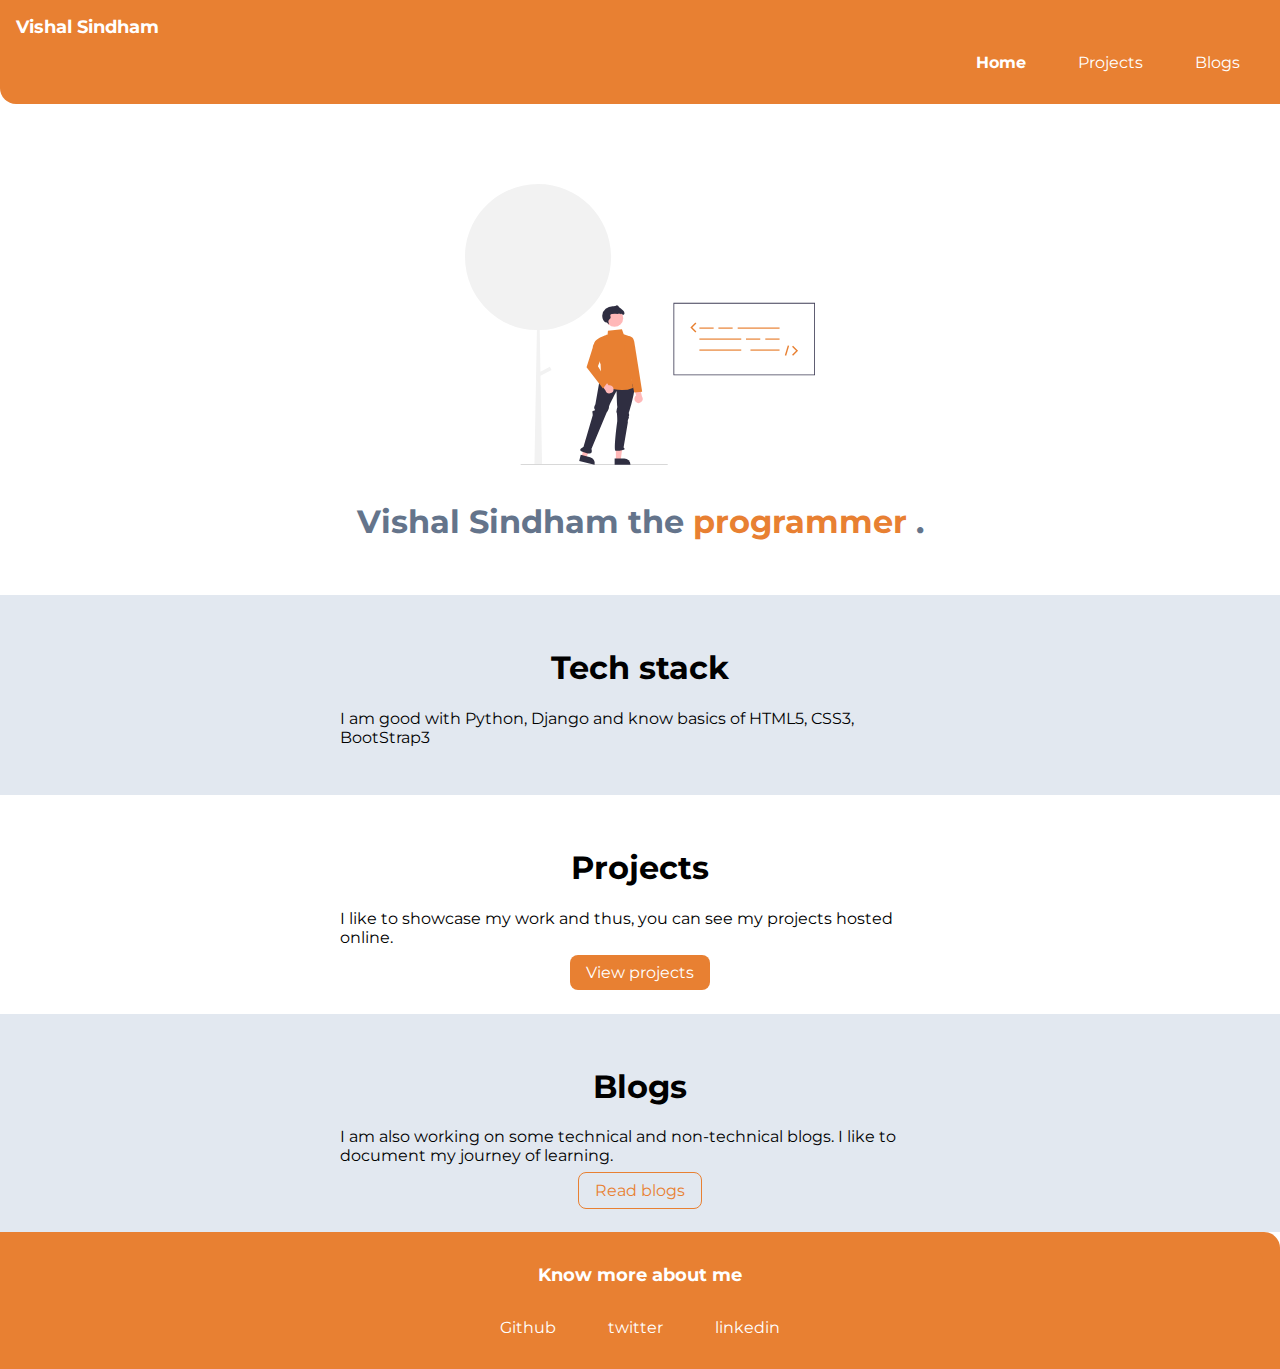
<file: index.html>
<!DOCTYPE html>
<html lang="en">
<head>
    <meta charset="UTF-8">
    <meta http-equiv="X-UA-Compatible" content="IE=edge">
    <meta name="viewport" content="width=device-width, initial-scale=1.0">
    <title>Vishal Sindham </title>
    <link href="/lib/styles.css" rel="stylesheet" />
</head>
<body>
    <nav class="navigation container">
        <div class="nav-brand" >Vishal Sindham</div>
        <ul class="list-non-bullet nav-pills">
            <li class="list-item-inline">
                <a class = "link link-active" href= "/">Home</a>
            </li>
            <li class="list-item-inline">
                <a class = "link" href = "/projects.html"> Projects</a>
            </li>
            <li class="list-item-inline">
                <a class = "link" href = "/blogs.html">Blogs</a>
            </li>
        </ul>
    </nav>

    <header class="hero">
        <img class="hero-image" src = "/images/hero.svg">
        <h1 class="hero-heading">Vishal Sindham the <span style="color: var(--primary-color);">programmer</span> .</h1>
    </header>

    <section class="section ow">
        <div class="container container-center">
            <h1>Tech stack</h1>
            <p>I am good with Python, Django and  know  basics of HTML5, CSS3, BootStrap3</p>
        </div>
       
    </section>

    <section class="section">
        <div class="container container-center">
            <h1>Projects</h1>
            <p>I like to showcase my work and thus, you can see my projects hosted online.</p>
            <center><a class="link link-primary" href = "projects.html">View projects</a></center>
        </div>
       
    </section>

    <section class="section ow">
        <div class="container container-center">
            <h1>Blogs</h1>
            <p>I am also working on some technical and non-technical blogs. I like to document my journey of learning.</p>
            <center><a class="link link-secondary" href = "blogs.html">Read blogs</a></center>
        </div>
       
    </section>

    <footer class="footer">
        <div class="footer footer-header">Know more about me</div>
        <ul class="social-links list-non-bullet">
            <li class="list-item-inline"><a class="link" href="https://github.com/VishalSindham" target="_blank">Github</a></li>
            
            <li class="list-item-inline"><a class="link" href="https://twitter.com/vishalsindham" target="_blank">twitter</a></li>
            
            <li class="list-item-inline"><a class="link" href="https://in.linkedin.com/in/vishal-sindham" target="_blank">linkedin</a></li>
            
        </ul>
    </footer>

</body>
</html>
</file>
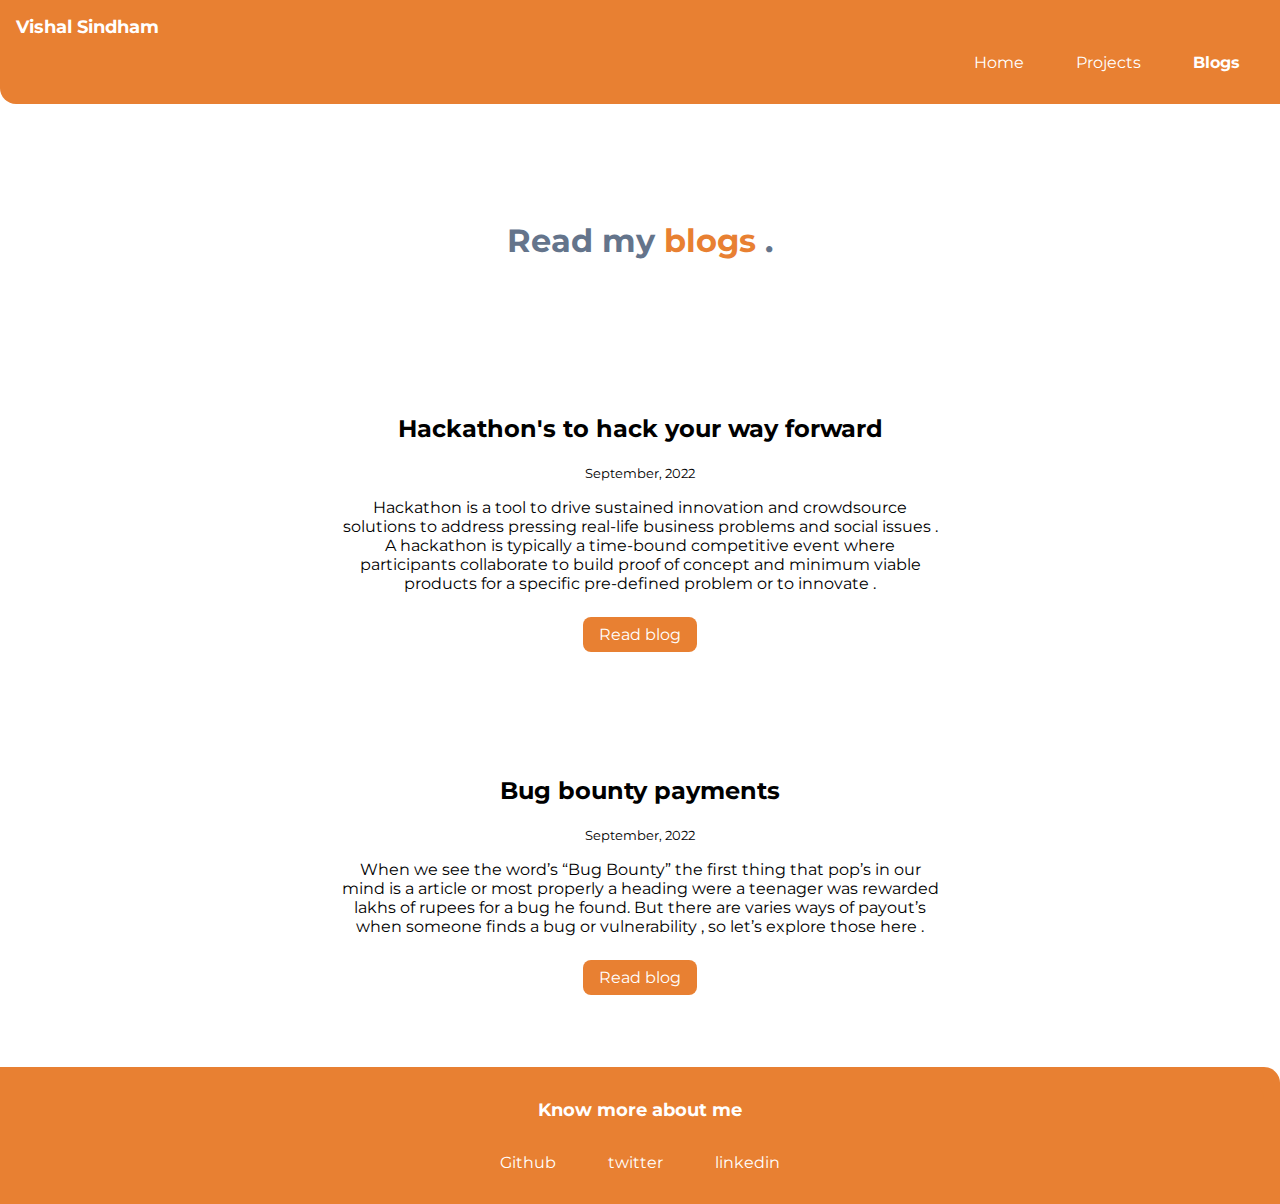
<file: blogs.html>
<!DOCTYPE html>
<html lang="en">
<head>
    <meta charset="UTF-8">
    <meta http-equiv="X-UA-Compatible" content="IE=edge">
    <meta name="viewport" content="width=device-width, initial-scale=1.0">
    <title>Blogs</title>
    <link href="/lib/styles.css" rel="stylesheet" />
</head>
<body>
    
    <nav class="navigation container">
        <div class="nav-brand" >Vishal Sindham</div>
        <ul class="list-non-bullet nav-pills">
            <li class="list-item-inline">
                <a class = "link" href= "/">Home</a>
            </li>
            <li class="list-item-inline">
                <a class = "link" href = "/projects.html"> Projects</a>
            </li>
            <li class="list-item-inline">
                <a class = "link link-active" href = "/blogs.html">Blogs</a>
            </li>
        </ul>
    </nav>
    
    <header class="hero" >
        <h1 class="hero-heading">Read my <span style="color: var(--primary-color);">blogs</span> .</h1>
    </header>


    <ul class="list-non-bullet">
        <li>
            <article class="article-list container container-center">
                <h2>Hackathon's to hack your way forward </h2>
                <small>September, 2022</small>
                <p>
Hackathon is a tool to drive sustained innovation and crowdsource solutions to address pressing real-life business problems and social issues . A hackathon is typically a time-bound  competitive event where participants collaborate to build proof of concept and minimum viable products for a specific pre-defined problem or to innovate . 
                </p>
                <a class = "link link-primary" href= "https://shade-saffron-b28.notion.site/Writing-about-Hackathon-to-hack-my-way-to-Neo-G-Community-9694237df33542ba8556cec38b3a681d" target="_blank">Read blog</a>
            </article>
            
        </li>
        <li>
            <article class="article-list container container-center">
                <h2>Bug bounty payments</h2>
                <small>September, 2022</small>
                <p>When we see the word’s  “Bug Bounty” the first thing that pop’s in our mind is a article or most properly  a heading were a teenager was rewarded lakhs of rupees   for a bug he found.
But there are varies ways of payout’s when someone finds a bug or vulnerability  , so let’s explore those here .                  </p>
                  <a class = "link link-primary" href = "https://shade-saffron-b28.notion.site/Bug-Hunting-Payout-Amounts-6bf5e6805acd42b9a1096a5fb4d431c0" target="_blank"> Read blog</a>
            </article>
            
        </li>
    </ul>

    <footer class="footer">
        <div class="footer footer-header">Know more about me</div>
        <ul class="social-links list-non-bullet">
            <li class="list-item-inline"><a class="link" href="https://github.com/VishalSindham" target="_blank">Github</a></li>
            
            <li class="list-item-inline"><a class="link" href="https://twitter.com/vishalsindham" target="_blank">twitter</a></li>
            
            <li class="list-item-inline"><a class="link" href="https://in.linkedin.com/in/vishal-sindham" target="_blank">linkedin</a></li>
            
        </ul>
    </footer>
</body>
</html>
</file>
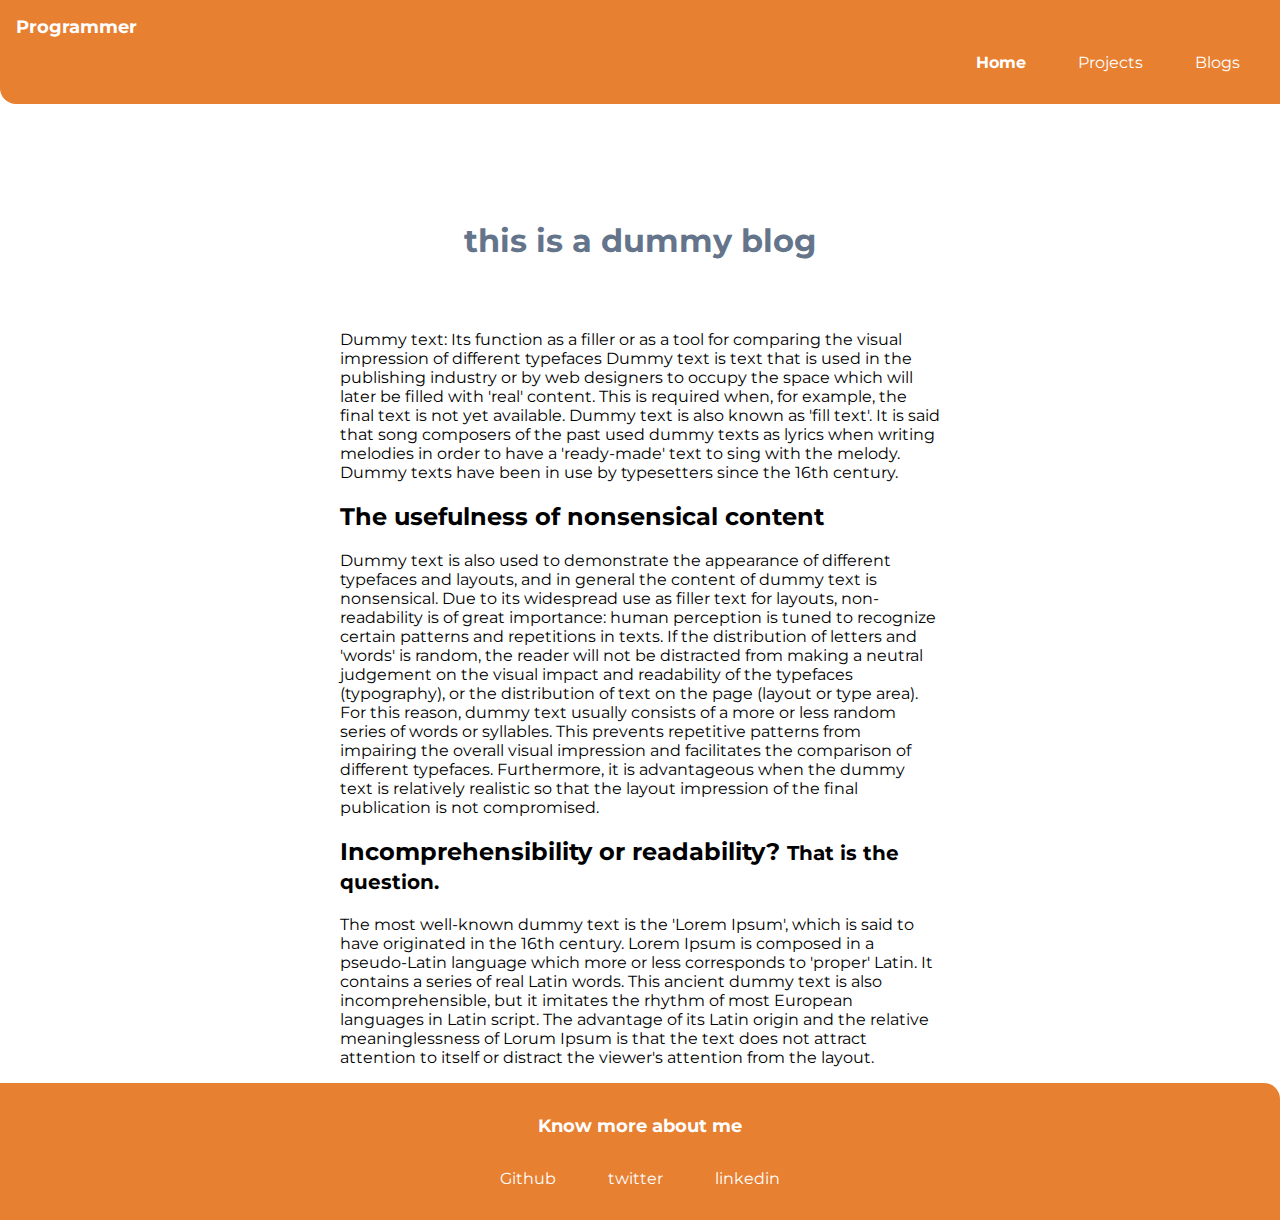
<file: dummy-blog.html>
<!DOCTYPE html>
<html lang="en">
  <head>
    <meta charset="UTF-8" />
    <meta name="viewport" content="width=device-width, initial-scale=1.0" />
    <link href="/lib/styles.css" rel="stylesheet" />
    <title>blogs</title>
  </head>

  <body>
    <nav class="navigation container">
        <div class="nav-brand" >Programmer</div>
        <ul class="list-non-bullet nav-pills">
            <li class="list-item-inline">
                <a class = "link link-active" href= "/">Home</a>
            </li>
            <li class="list-item-inline">
                <a class = "link" href = "/projects.html"> Projects</a>
            </li>
            <li class="list-item-inline">
                <a class = "link" href = "/blogs.html">Blogs</a>
            </li>
        </ul>
    </nav>

    <header class="hero">
      <h1 class="hero-heading">
        this is a <span class="heading-inverted">dummy</span> blog
      </h1>
    </header>

    <article class="container-center showcase-blog">
      <p>
        Dummy text: Its function as a filler or as a tool for comparing the
        visual impression of different typefaces Dummy text is text that is used
        in the publishing industry or by web designers to occupy the space which
        will later be filled with 'real' content. This is required when, for
        example, the final text is not yet available. Dummy text is also known
        as 'fill text'. It is said that song composers of the past used dummy
        texts as lyrics when writing melodies in order to have a 'ready-made'
        text to sing with the melody. Dummy texts have been in use by
        typesetters since the 16th century.
      </p>

      <h2>The usefulness of nonsensical content</h2>
      <p>
        Dummy text is also used to demonstrate the appearance of different
        typefaces and layouts, and in general the content of dummy text is
        nonsensical. Due to its widespread use as filler text for layouts,
        non-readability is of great importance: human perception is tuned to
        recognize certain patterns and repetitions in texts. If the distribution
        of letters and 'words' is random, the reader will not be distracted from
        making a neutral judgement on the visual impact and readability of the
        typefaces (typography), or the distribution of text on the page (layout
        or type area). For this reason, dummy text usually consists of a more or
        less random series of words or syllables. This prevents repetitive
        patterns from impairing the overall visual impression and facilitates
        the comparison of different typefaces. Furthermore, it is advantageous
        when the dummy text is relatively realistic so that the layout
        impression of the final publication is not compromised.
      </p>

      <h2>
        Incomprehensibility or readability? <small>That is the question.</small>
      </h2>
      <p>
        The most well-known dummy text is the 'Lorem Ipsum', which is said to
        have originated in the 16th century. Lorem Ipsum is composed in a
        pseudo-Latin language which more or less corresponds to 'proper' Latin.
        It contains a series of real Latin words. This ancient dummy text is
        also incomprehensible, but it imitates the rhythm of most European
        languages in Latin script. The advantage of its Latin origin and the
        relative meaninglessness of Lorum Ipsum is that the text does not
        attract attention to itself or distract the viewer's attention from the
        layout.
      </p>
    </article>

    <footer class="footer">
        <div class="footer footer-header">Know more about me</div>
        <ul class="social-links list-non-bullet">
            <li class="list-item-inline"><a class="link" href="https://github.com/VishalSindham" target="_blank">Github</a></li>
            
            <li class="list-item-inline"><a class="link" href="https://twitter.com/vishalsindham" target="_blank">twitter</a></li>
            
            <li class="list-item-inline"><a class="link" href="https://in.linkedin.com/in/vishal-sindham" target="_blank">linkedin</a></li>
            
        </ul>
    </footer>
  </body>
</html>
</file>
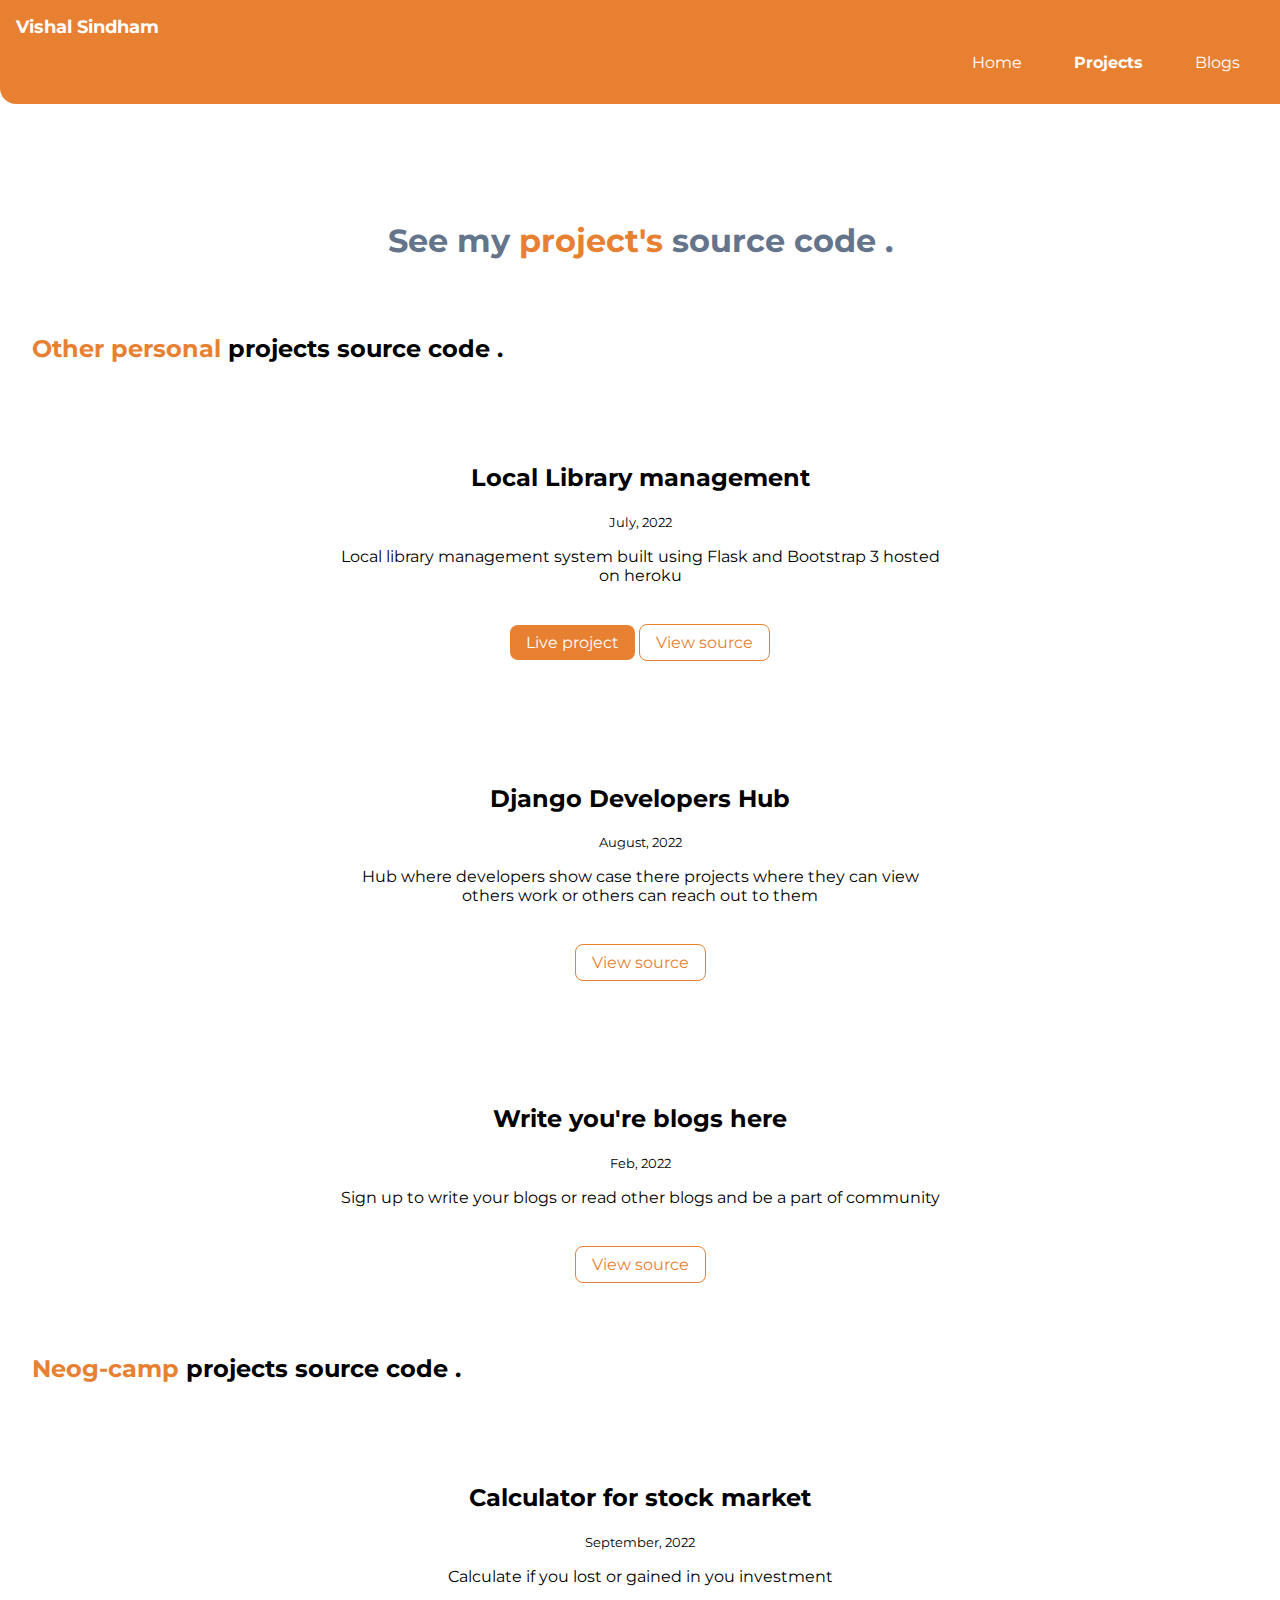
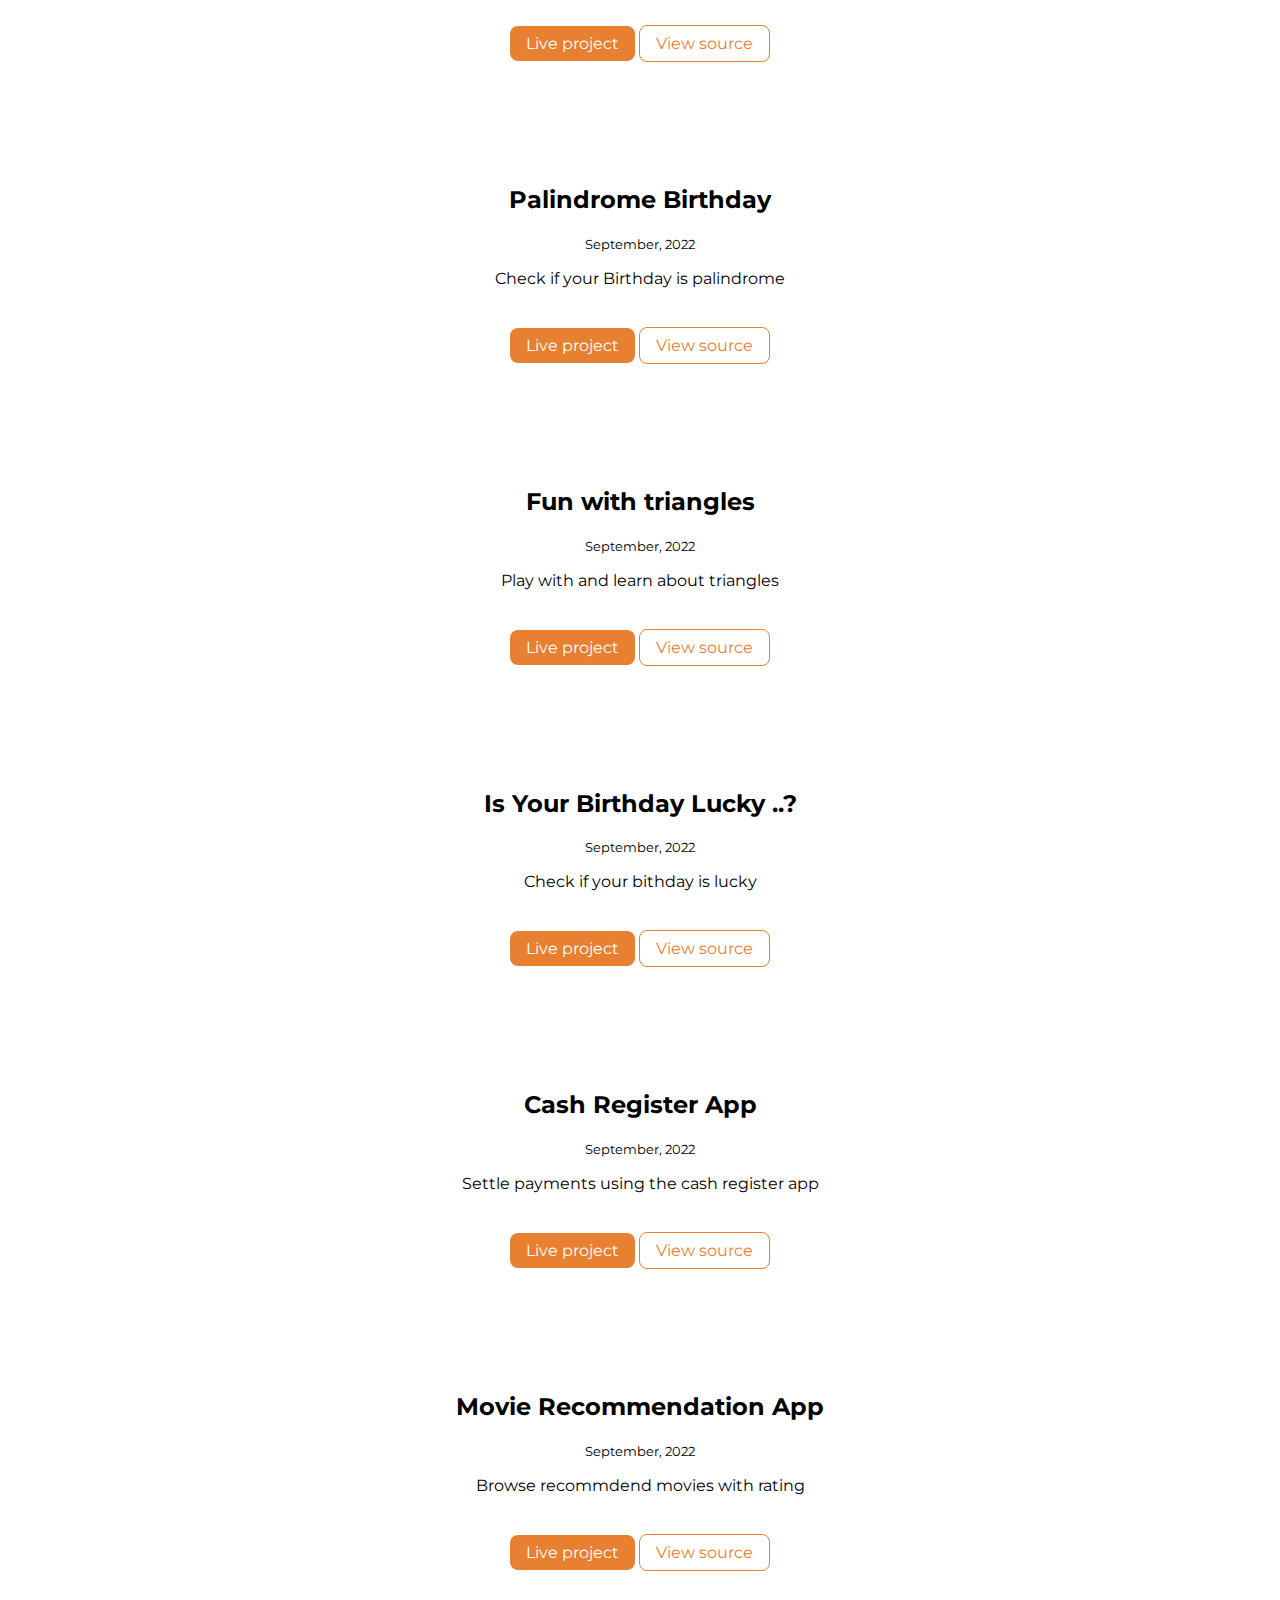
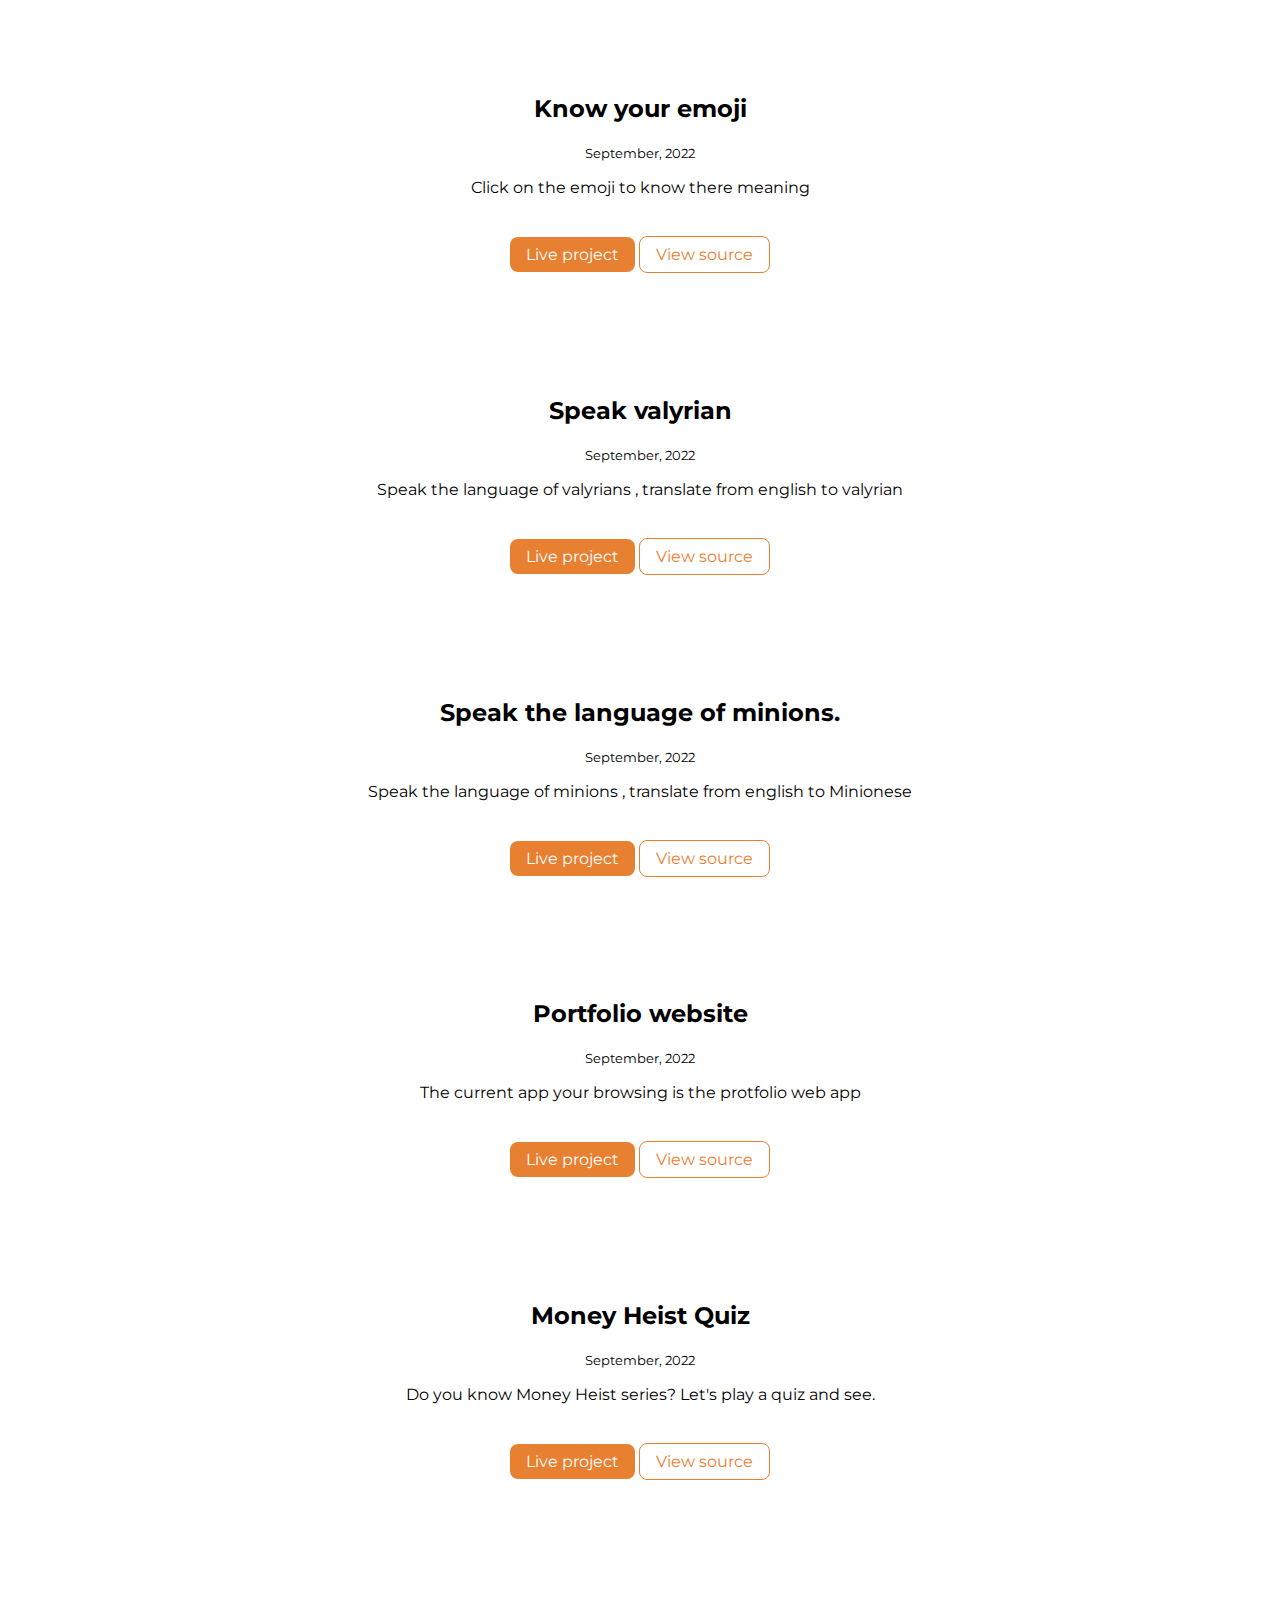
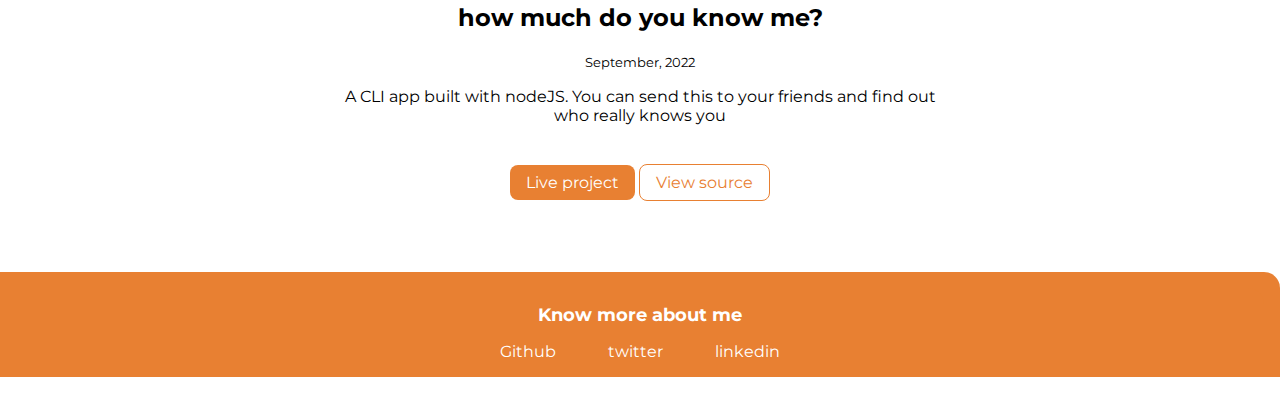
<file: projects.html>
<!DOCTYPE html>
<html lang="en">
<head>
    <meta charset="UTF-8">
    <meta http-equiv="X-UA-Compatible" content="IE=edge">
    <meta name="viewport" content="width=device-width, initial-scale=1.0">
    <title>Projects</title>
    <link href="/lib/styles.css" rel="stylesheet" />
</head>
<body>
    <nav class="navigation container">
        <div class="nav-brand" >Vishal Sindham</div>
        <ul class="list-non-bullet nav-pills">
            <li class="list-item-inline">
                <a class = "link" href= "/">Home</a>
            </li>
            <li class="list-item-inline">
                <a class = "link link-active" href = "/projects.html"> Projects</a>
            </li>
            <li class="list-item-inline">
                <a class = "link" href = "/blogs.html">Blogs</a>
            </li>
        </ul>
    </nav>  

    <header class="hero">
        <h1 class="hero-heading">See my <span style="color: var(--primary-color);"> project's </span> source code .</h1>
    </header>
        
            <h2 class="hero-heading"><span style="color: var(--primary-color); margin-left:2rem;"> Other personal</span>  projects  source code .</h2>
    <ul class="list-non-bullet">
        <li class="project-list container container-center">
            <h2>Local Library management</h2>
            <small>July, 2022</small>
            <p>Local library management system built using Flask and Bootstrap 3 hosted on heroku </p>
            <a class = "link link-primary" href= "https://local-library-0.herokuapp.com/" target="_blank" >Live project</a>
            <a class = "link link-secondary" href= "https://github.com/VishalSindham/Local_Library" target="_blank">View source</a> 
        </li>
  
        <li class="project-list container container-center">
            <h2>Django Developers Hub </h2>
            <small>August, 2022</small>
            <p>Hub where developers show case there projects where they can view others work or others can reach out to them </p>
            <!--<a class = "link link-primary" href= "https://local-library-0.herokuapp.com/" target="_blank" >Live project</a>
            --><center><a class = "link link-secondary" href= "https://github.com/VishalSindham/Django_Developers_Hub" target="_blank">View source</a>  <center> 
        </li>

        <li class="project-list container container-center">
            <h2>Write you're blogs here  </h2>
            <small>Feb, 2022</small>
            <p>Sign up to write your blogs or read other blogs and be a part of community </p>
            <!--<a class = "link link-primary" href= "https://local-library-0.herokuapp.com/" target="_blank" >Live project</a>
            --><center><a class = "link link-secondary" href= "https://github.com/VishalSindham/Blog-Using-Flask" target="_blank">View source</a>  <center> 
        </li>
    </ul>
    
            <h2 class="hero-heading"><span style="color: var(--primary-color); margin-left:2rem;"> Neog-camp</span> projects source code .</h2>
    <ul class="list-non-bullet">
        <li class="project-list container container-center">
            <h2>Calculator for stock market</h2>
            <small>September, 2022</small>
            <p>Calculate if you lost or gained in you investment</p>
            <a class = "link link-primary" href= "https://stockcalculator-vishal.netlify.app/" target="_blank" >Live project</a>
            <a class = "link link-secondary" href= "https://github.com/VishalSindham/Neogcamp_Mark_014" target="_blank">View source</a> 
        </li>

        <li class="project-list container container-center">
            <h2>Palindrome Birthday</h2>
            <small>September, 2022</small>
            <p>Check if your Birthday is palindrome  </p>
            <a class = "link link-primary" href= "https://palindromebirthday-vishal.netlify.app/" target="_blank" >Live project</a>
            <a class = "link link-secondary" href= "https://github.com/VishalSindham/Neogcamp_Mark_013" target="_blank">View source</a> 
        </li>

    <ul class="list-non-bullet">
        <li class="project-list container container-center">
            <h2> Fun with triangles</h2>
            <small>September, 2022</small>
            <p> Play with and learn about triangles </p>
            <a class = "link link-primary" href= "https://funwithtriangles-vishal.netlify.app/" target="_blank" >Live project</a>
            <a class = "link link-secondary" href= "https://github.com/VishalSindham/Neogcamp_Mark_012" target="_blank">View source</a> 
        </li>

        <li class="project-list container container-center">
            <h2>Is Your Birthday Lucky ..?</h2>
            <small>September, 2022</small>
            <p>Check if your bithday is lucky </p>
            <a class = "link link-primary" href= "https://ismybirthdaylucky-vishal.netlify.app/" target="_blank" >Live project</a>
            <a class = "link link-secondary" href= "https://github.com/VishalSindham/Neogcamp_Mark_011" target="_blank">View source</a> 
        </li>


        <li class="project-list container container-center">
            <h2>Cash Register App</h2>
            <small>September, 2022</small>
            <p>Settle payments using the cash register app </p>
            <a class = "link link-primary" href= "https://cashregister-vishal.netlify.app/" target="_blank" >Live project</a>
            <a class = "link link-secondary" href= "https://github.com/VishalSindham/Neogcamp_Mark_010" target="_blank">View source</a> 
        </li>

        <li class="project-list container container-center">
            <h2>Movie Recommendation App</h2>
            <small>September, 2022</small>
            <p>Browse recommdend movies with rating   </p>
            <a class = "link link-primary" href= "https://930ro5.csb.app/" target="_blank" >Live project</a>
            <a class = "link link-secondary" href= "https://github.com/VishalSindham/Neogcamp_Mark_009" target="_blank">View source</a> 
        </li>

        <li class="project-list container container-center">
            <h2>Know your emoji</h2>
            <small>September, 2022</small>
            <p>Click on the emoji to know there meaning  </p>
            <a class = "link link-primary" href= "https://gph6m7.csb.app/" target="_blank" >Live project</a>
            <a class = "link link-secondary" href= "https://github.com/VishalSindham/Neogcamp_Mark_008" target="_blank">View source</a> 
        </li>


        <li class="project-list container container-center">
            <h2>Speak valyrian</h2>
            <small>September, 2022</small>
            <p>Speak the language of  valyrians , translate from english to valyrian </p>
            <a class = "link link-primary" href= "https://speakvalyrian-vishal.netlify.app/" target="_blank" >Live project</a>
            <a class = "link link-secondary" href= "https://github.com/VishalSindham/Neogcamp_Mark_007" target="_blank">View source</a> 
        </li>


        <li class="project-list container container-center">
            <h2>Speak the language of minions.</h2>
            <small>September, 2022</small>
            <p>Speak the language of minions , translate from english to Minionese </p>
            <a class = "link link-primary" href= "https://speakbanana-vishal.netlify.app/" target="_blank" >Live project</a>
            <a class = "link link-secondary" href= "https://github.com/VishalSindham/Neogcamp_Mark_006" target="_blank">View source</a> 
        </li>

        <li class="project-list container container-center">
            <h2>Portfolio website</h2>
            <small>September, 2022</small>
            <p>The current app your browsing is the protfolio web app </p>
            <a class = "link link-primary" href= "https://vishal-sindham.netlify.app/" target="_blank" >Live project</a>
            <a class = "link link-secondary" href= "https://github.com/VishalSindham/Neogcamp_Mark_004" target="_blank">View source</a> 
        </li>

        <li class="project-list container container-center">
            <h2>Money Heist Quiz</h2>
            <small>September, 2022</small>
            <p>Do you know Money Heist series? Let's play a quiz and see.</p>
            <a class = "link link-primary" href= "https://replit.com/@VishalSindham/Money-Heist?embed=1&output=1" target="_blank" >Live project</a>
            <a class = "link link-secondary" href= "https://github.com/VishalSindham/Neogcamp-Mark_002" target="_blank">View source</a> 
        </li>
        <li class="project-list container container-center">
            <h2>how much do you know me?</h2>
            <small>September, 2022</small>
            <p>A CLI app built with nodeJS. You can send this to your friends and find out who really knows you</p>
            <a class = "link link-primary" href= "https://replit.com/@VishalSindham/HowwelldoyouknowVishal?embed=1&output=1" target="_blank">Live project</a>
            <a class = "link link-secondary" href= "https://github.com/VishalSindham/Neogcamp_CLI_Project_Mark_001" target="_blank">View source</a> 
        </li>
    </ul>

    <footer class="footer">
        <div class="footer footer-header">Know more about me</div>
        <ul class="social-links list-non-bullet">
            <li class="list-item-inline"><a class="link" href="https://github.com/VishalSindham" target="_blank">Github</a></li>
            
            <li class="list-item-inline"><a class="link" href="https://twitter.com/vishalsindham" target="_blank">twitter</a></li>
            
            <li class="list-item-inline"><a class="link" href="https://in.linkedin.com/in/vishal-sindham" target="_blank">linkedin</a></li>
            
        </ul>
    </footer>

</body>
</html>
</file>
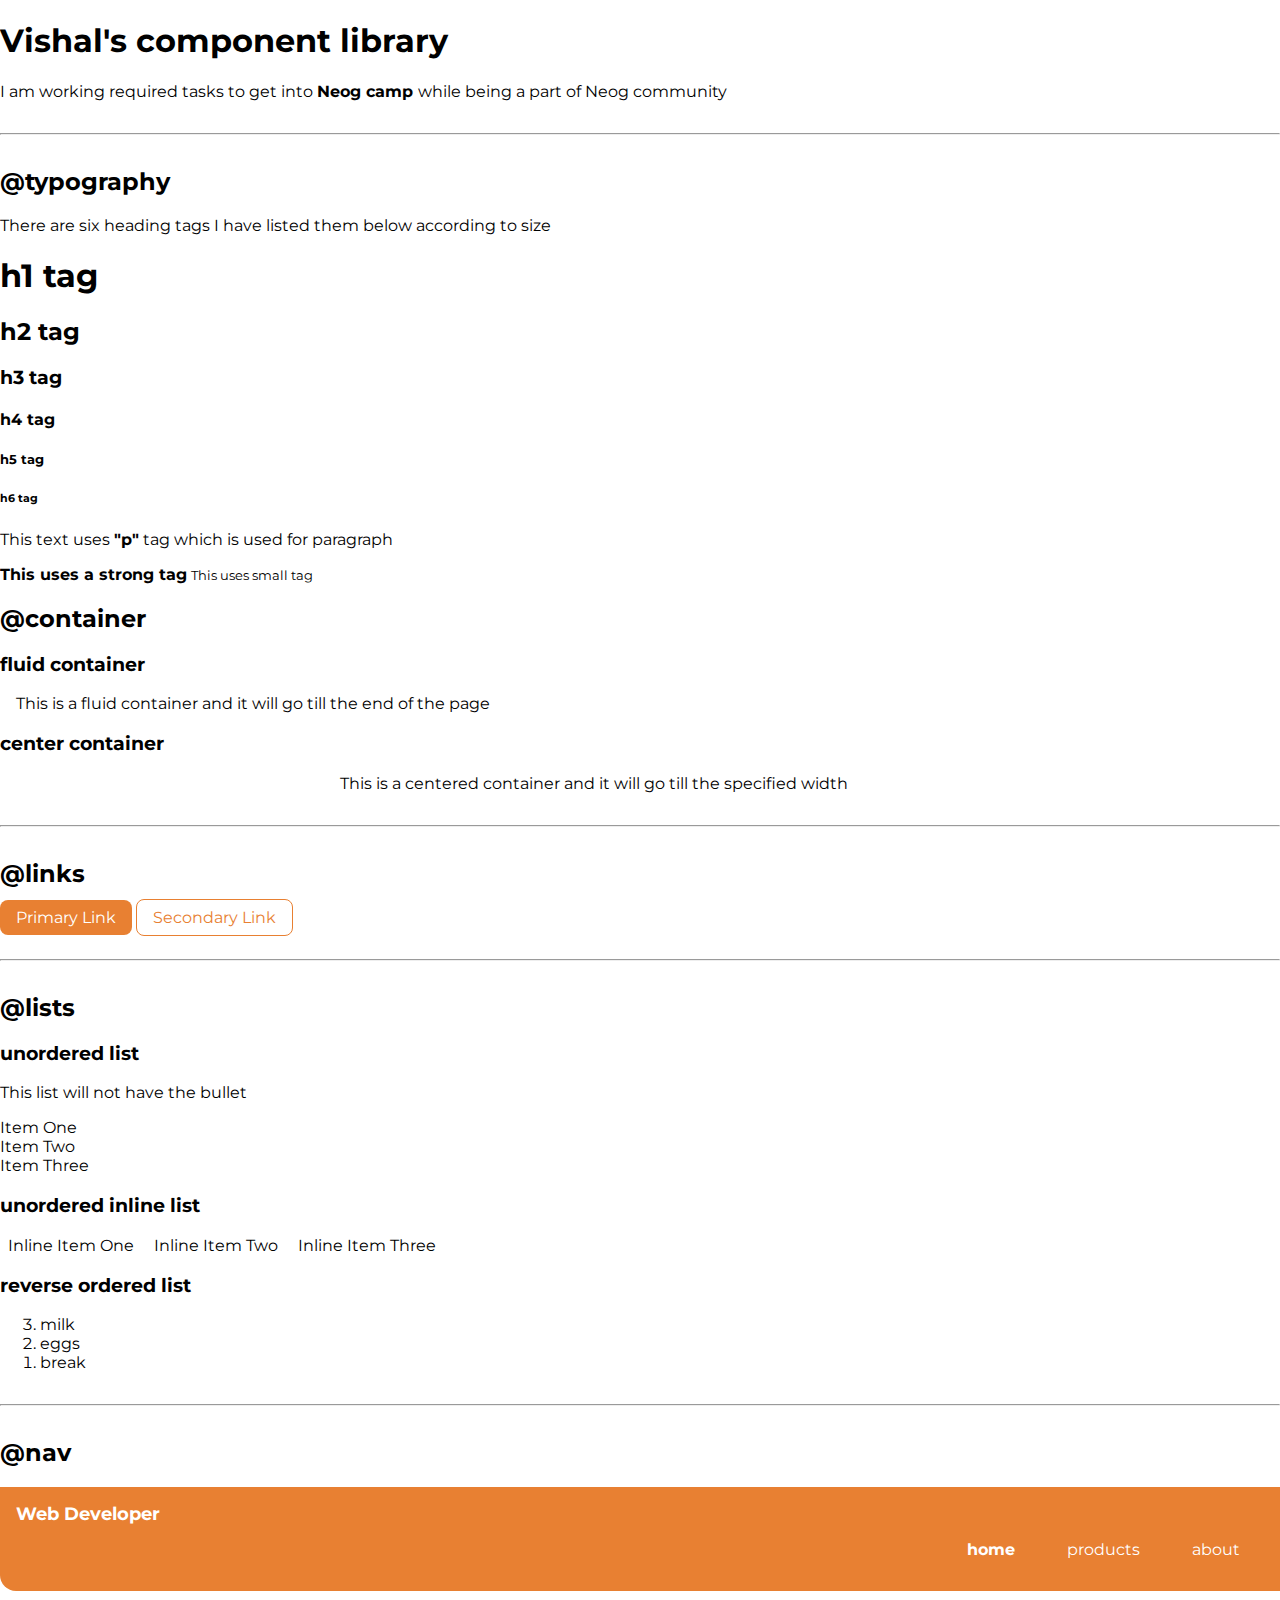
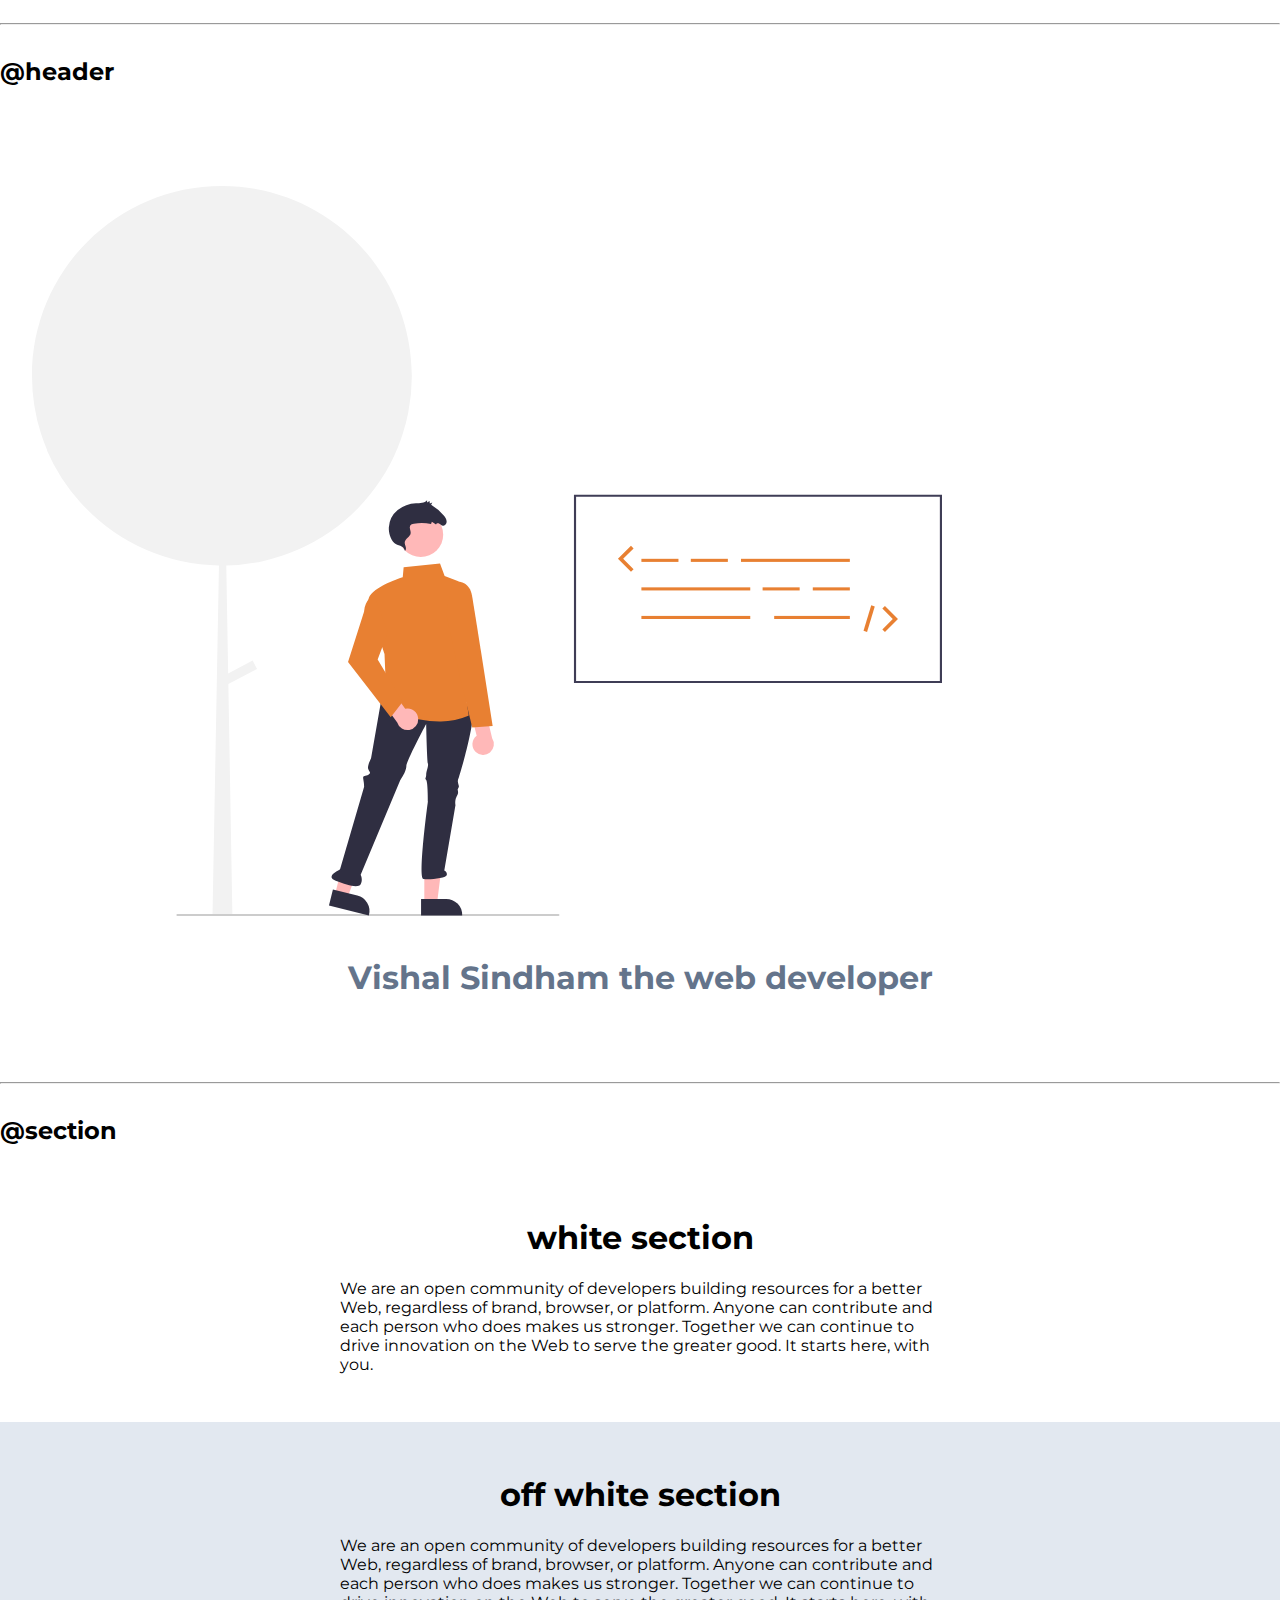
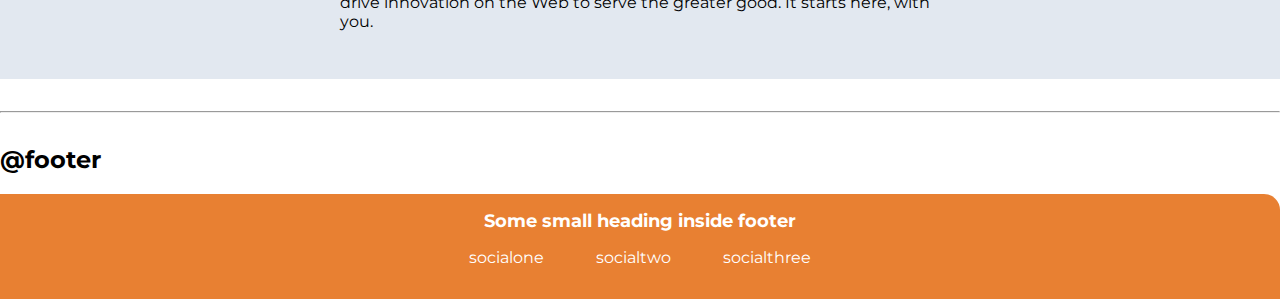
<file: lib/components.html>
<!DOCTYPE html>
<html lang="en">
<head>
    <meta charset="UTF-8">
    <meta http-equiv="X-UA-Compatible" content="IE=edge">
    <meta name="viewport" content="width=device-width, initial-scale=1.0">
    <title>Component's Library</title>
    <link rel="stylesheet" href="styles.css">
</head>
<body>

    <h1>Vishal's component library</h1>
    <p>I am working required tasks to get into <strong> Neog camp </strong> while being a part of Neog community  </p>

    <hr>

    <h2>@typography</h2>

    <p>There are six heading tags I have listed them below according to size </p>
    
    <h1>h1 tag</h1>

    <h2>h2 tag</h2>

    <h3>h3 tag</h3>

    <h4>h4 tag</h4>

    <h5>h5 tag</h5>

    <h6>h6 tag</h6>

    <p>This text uses <strong>"p"</strong> tag which is used for paragraph</p>

    <strong>This uses a strong tag</strong>

    <small>This uses small tag </small>

    <h2>@container</h2>

    <h3>fluid container</h3>
    <div class="container">This is a fluid container and it will go till the end of the page</div>

    <h3>center container</h3>
    <div class="container container-center">This is a centered container and it will go till the specified width</div>

    <hr>

    <h2>@links</h2>

    <a class="link link-primary" href="/">Primary Link</a>
    <a class="link link-secondary" href="/">Secondary Link</a>

    <hr>

    <h2>@lists</h2>

    <h3>unordered list</h3>
    <p> This list will not have the bullet</p>

    <ul class="list-non-bullet">
        <li>Item One</li>
        <li>Item Two</li>
        <li>Item Three</li>

    </ul>

    <h3> unordered inline list</h3>

    <ul class="list-non-bullet">
        <li class="list-item-inline">Inline Item One</li>
        <li class="list-item-inline">Inline Item Two</li>
        <li class="list-item-inline">Inline Item Three</li>
    </ul>

    <h3> reverse ordered list</h3>

    <ol reversed>
        <li>milk</li>
        <li>eggs</li>
        <li>break</li>
    </ol>

    <hr />

    <h2>@nav</h2>

    <nav class="navigation container">
        <div class="nav-brand">Web Developer</div>
        <ul class="list-non-bullet nav-pills">
            <li class="list-item-inline">
                <a class="link link-active" href="/">home</a>
            </li>
            <li class="list-item-inline">
                <a class="link" href="/">products</a>
            </li>
            <li class="list-item-inline">
                <a class="link" href="/">about</a>
            </li>
        </ul>
    </nav>

    <hr>

    <h2>@header</h2>

    <header class="hero">
        <img class="hero-img" src="../images/hero.svg" />
        <h1 class="hero-heading">Vishal Sindham the <span class="heading-inverted"> web developer</span></h1>
    </header>

    <hr>
    <h2>@section</h2>
    <section class="section">
        <div class="container container-center">
            <h1>white section</h1>
            <p>We are an open community of developers building resources for a better Web, regardless of brand, browser,
                or platform. Anyone can contribute and each person who does makes us stronger. Together we can continue
                to drive innovation on the Web to serve the greater good. It starts here, with you.</p>
        </div>

    </section>

    <section class="section ow">
        <div class="container container-center">
            <h1>off white section</h1>
            <p>We are an open community of developers building resources for a better Web, regardless of brand, browser,
                or platform. Anyone can contribute and each person who does makes us stronger. Together we can continue
                to drive innovation on the Web to serve the greater good. It starts here, with you.</p>
        </div>

    </section>

    <hr>

    <h2>@footer</h2>

    <footer class="footer">
        <div class="footer-header">Some small heading inside footer</div>
        <ul class="social-links list-non-bullet">
            <li class="list-item-inline">
                <a class="link" href="/">
                    socialone
                </a>
            </li>
            <li class="list-item-inline">
                <a class="link" href="/">
                    socialtwo
                </a>
            </li>
            <li class="list-item-inline">
                <a class="link" href="/">
                    socialthree
                </a>
            </li>
            
        </ul>
    </footer>

    </div>

    
</body>
</html>
</file>
<file: lib/styles.css>
@import url('https://fonts.googleapis.com/css2?family=Montserrat:wght@400;700&display=swap');

:root{
    --primary-color : #e88032;
    --dark-gray: #64748b;
    --off-white: #e2e8f0;
}

body{
    font-family: 'Montserrat', sans-serif;
    margin: 0px;
}

hr{
    margin: 2rem 0rem;
}

/** container**/

.container{
   padding: 0rem 1rem;
}

.container-center{
    max-width: 600px;
    margin: auto;
}

/**links**/

.link{
    text-decoration: none;
    padding: 0.5rem 1rem;
}

.link-primary{
    background-color: var(--primary-color);
    border-radius: 0.5rem;
    color: white;
    margin: 1rem auto;
}

.link-secondary{
    color: var(--primary-color);
    border-radius: 0.5rem;
    border: 1px solid var(--primary-color);
}

/**Lists**/

.list-non-bullet{
    list-style: none;
    padding-left: 0px;
}

.list-item-inline{
    display: inline;
    padding: 0rem 0.5rem;
}

.article-list{
    padding: 2rem;
    text-align: center;
    margin: 3rem auto;
}

.article-list p{
    padding-bottom: 1rem;
}

.project-list{
    padding: 2rem;
    text-align: center;
    margin: 3rem auto;
}

.project-list p{
    padding-bottom: 2rem;
}

/**navigation**/

.navigation{
    background-color: var(--primary-color);
    color: white;
    padding: 1rem;
    border-bottom-left-radius: 1rem;
}

.navigation .link{
        color :white;
}

.navigation .nav-brand{
    font-weight: bold;
    font-size: 1.1rem;
}

.navigation .nav-pills{
    text-align: right;
}

.navigation .link-active{
    font-weight: bold;
}

/**header**/

.hero{
    padding: 2rem;
    padding-top: 5rem;
}

.hero .hero-image{
    max-width: 350px;
    display: block;
    margin: auto;
}

.hero .hero-heading{
    padding-top: 1rem;
    color: var(--dark-gray);
    text-align: center;
}

/**sections**/

.section{
    padding: 2rem;
}

.section h1{
    text-align: center;
}

.ow{
    background-color: var(--off-white);
}

/**footer**/

.footer{
    background-color: var(--primary-color);
    padding: 1rem;
    text-align: center;
    color: white;
    border-top-right-radius: 1rem;
}

.footer .link{
    color: white;
}

.footer-header{
    font-size: large;
    font-weight: bold;
}

.social-links{
    padding-inline-start: 0px;
}
</file>
